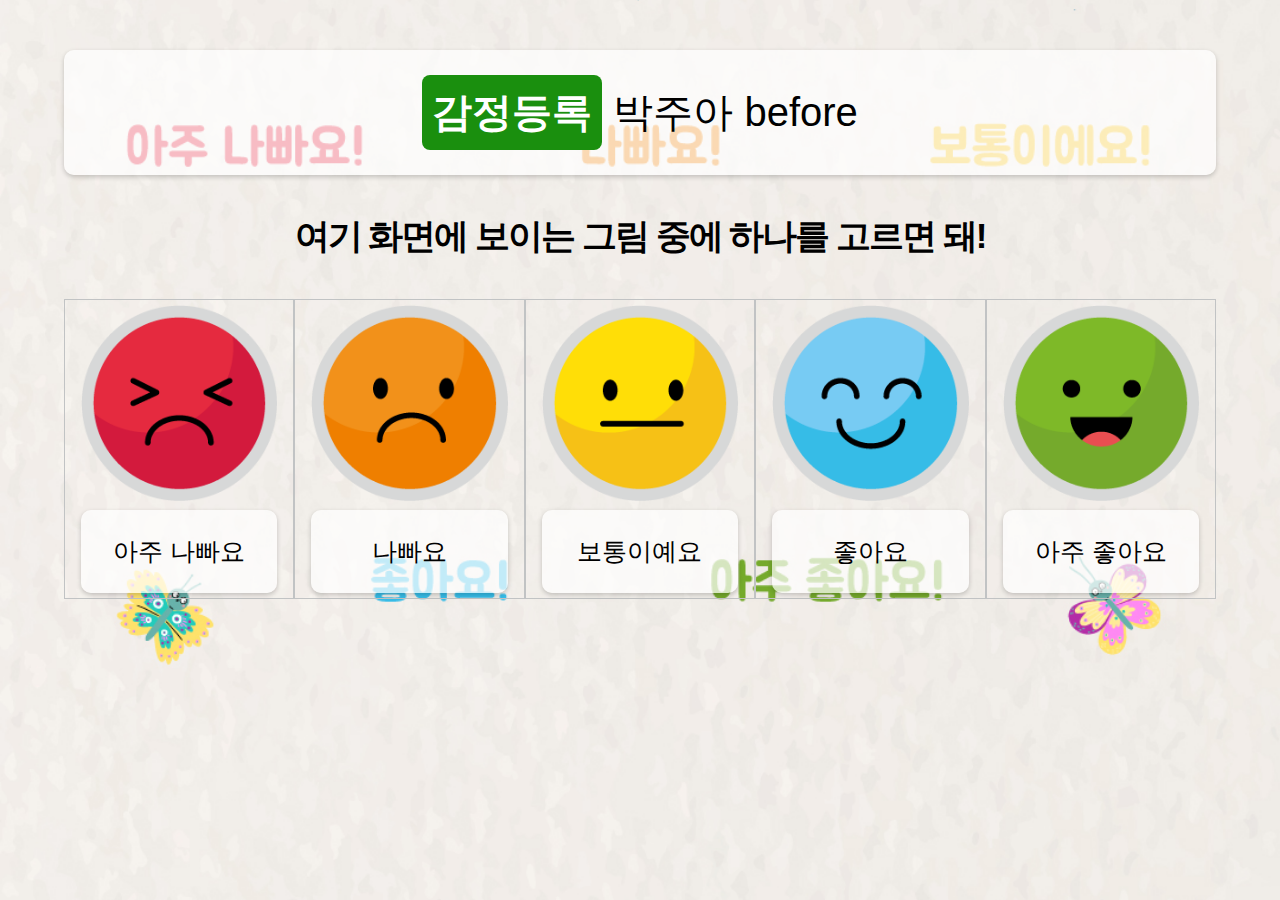
<file: web0318/work_kindergarden/emtion.html>
<!DOCTYPE html>
<html lang="en">
  <head>
    <meta charset="UTF-8" />
    <meta name="viewport" content="width=device-width, initial-scale=1.0" />
    <link rel="stylesheet" href="img/back.jpg" />
    <link rel="stylesheet" href="css/style.css" />
    <title>Document</title>
  </head>
  <body>
    <div id="wrap">
      <div class="container">
        <p><span>감정등록</span> 박주아 before</p>

        <h3>여기 화면에 보이는 그림 중에 하나를 고르면 돼!</h3>
        <table>
          <tbody>
            <tr class="table-wrap">
              
                <td>
                  <div class="table-container">
                    <img
                      src="img/emoticon1_2.png"
                      alt="아주 나빠요"
                      onclick="showAltText('화남')"
                    />
                    <p>아주 나빠요</p>
                  </div>
                </td>
                <td>
                  <div class="table-container">
                    <img
                      src="img/emoticon1_1.png"
                      alt="나빠요"
                      onclick="showAltText('우울함')"
                    />
                    <p>나빠요</p>
                  </div>
                </td>
                <td>
                  <div class="table-container">
                    <img
                      src="img/emoticon3.png"
                      alt="보통"
                      onclick="showAltText('보통')"
                    />
                    <p>보통이예요</p>
                  </div>
                </td>
                <td>
                  <div class="table-container">
                    <img
                      src="img/emoticon2_1.png"
                      alt="좋아요"
                      onclick="showAltText('좋아요')"
                    />
                    <p>좋아요</p>
                  </div>
                </td>
                <td>
                  <div class="table-container">
                    <img
                      src="img/emoticon2_2.png"
                      alt="아주 좋아요"
                      onclick="showAltText('아주 좋아요')"
                    />
                    <p>아주 좋아요</p>
                  </div>
                </td>
              </div>
            </tr>
          </tbody>
        </table>
      </div>
    </div>
  </body>
</html>
</file>
<file: web0318/work_kindergarden/css/style.css>
* {
  margin: 0;
  padding: 0;
  box-sizing: border-box;
}
ul,
li {
  list-style: none;
}
a {
  text-decoration: none;
  color: #000;
}

body {
  width: 100vw;
  height: 100%;
  /* height: 100vh; */
  overflow-x: hidden;
  background-color: rgb(243, 240, 197);

  font-family: "Noto Sans KR", sans-serif;
}

#wrap {
  width: 100%;
  height: 100vh;
  /* height: 100%; */
  background-image: url("../img/back.jpg");
  background-size: cover;
  background-repeat: no-repeat;
  background-position: center center;
  margin: 0 auto;
  position: relative;
}

.container {
  width: 100%;
  /* height: 100%; */
  display: flex;
  flex-direction: column;
  align-items: center;
  justify-content: center;

  position: absolute;
  top: 140px;
}

/* emtion.html */
.container h3 {
  margin: 3%;
  letter-spacing: -2px;
}

.input-container,
#wrap p {
  width: 90%;
  max-width: 100%;
  padding: 5% 0;
  margin: 0 auto;

  background-color: rgb(255, 255, 255, 0.7);
  box-shadow: 0 2px 5px rgba(0, 0, 0, 0.2);
  border-radius: 10px;
}
.input-container .input-box {
  display: flex;
  justify-content: center;
  align-items: center;
  flex-wrap: nowrap;
  gap: 10px;
  font-weight: 600;
  margin-top: 10px;
}
input[type] {
  width: 30px;
  height: 30px;
}
/* 체험 전후 조사 end */

/* list.html중 */
#wrap p {
  text-align: center;
}
#wrap p span {
  display: inline-block;
  font-weight: 700;
  border-radius: 8px;
  padding: 10px;
  color: #fff;
  background-color: #1a8f0e;
}

/* ----------menu 시작 -------------*/

#menu {
  width: 90%;
  padding: 20px 0;
  margin: 30px auto;
  background-color: rgb(227 255 223 / 50%);
  box-shadow: 0 2px 5px rgba(0, 0, 0, 0.2);
  border-radius: 10px;
}
#menu ul {
  width: 100%;
}

#menu li {
  width: 90%;
  margin: 0 auto;
  border-bottom: 1px dotted #086614;
}
#menu li:last-child {
  border-bottom: 0;
}
#menu li a {
  list-style-type: disc;
  display: block;
  padding: 10px;
  text-decoration: none;
  color: #000;
  text-align: center;
}
#menu li a:hover {
  background-color: rgb(177 224 175);
}

/* emtion.html에서 테이블 */
table {
  width: 90%;
  border-collapse: collapse;
}
table .table-wrap {
  width: 100%;
  display: grid;
  grid-template-columns: repeat(auto-fit, minmax(110px, 1fr));
}
table p {
  font-size: 16px;
}

td {
  padding: 5px;
  border: 1px solid rgb(193, 195, 196);
  text-align: center;
}

table img {
  width: 90%;
  height: auto;
  cursor: pointer;
}

/* 반응형 */

@media only screen and (max-width: 321px) {
  body {
    font-size: 16px;
  }
  .container h3 {
    font-size: 18px;
  }
}

@media only screen and (min-width: 321px) and (max-width: 768px) {
  body {
    /* font-size: 300%; */
    font-size: 25px;
  }
  .container {
    top: 120px;
  }
  .container h3 {
    font-size: 20px;
  }
}

@media only screen and (min-width: 769px) {
  body {
    font-size: 40px;
  }
  .container {
    top: 50px;
    padding: 0;
  }
  .input-container,
  #wrap p {
    padding: 25px;
  }
  .container h3 {
    font-size: 35px;
  }
  table p {
    font-size: 25px;
  }
}
</file>
